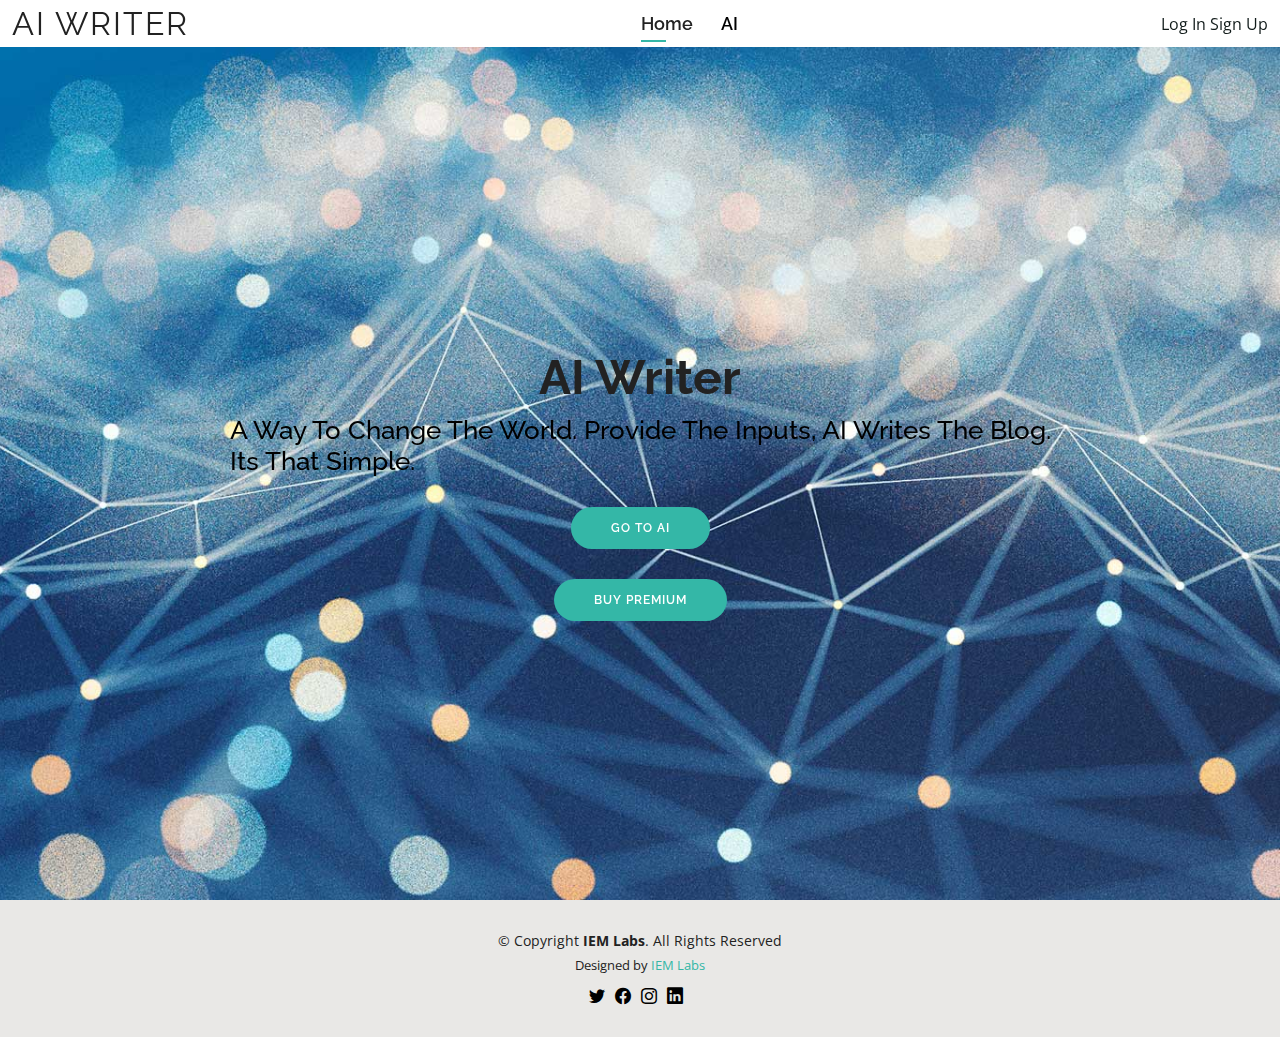
<file: index.html>
<!DOCTYPE html>
<html lang="en">

<head>
  <meta charset="utf-8">
  <meta content="width=device-width, initial-scale=1.0" name="viewport">

  <title>AI Writer</title>
  <meta content="" name="description">
  <meta content="" name="keywords">

  <!-- Favicons -->
  <link href="assets/img/favicon.js" rel="icon">
  <!-- <link href="{% static 'assets/img/apple-touch-icon.png' %}" rel="apple-touch-icon"> -->

  <!-- Google Fonts -->
  <link href="https://fonts.googleapis.com/css?family=Open+Sans:300,300i,400,400i,600,600i,700,700i|Raleway:300,300i,400,400i,500,500i,600,600i,700,700i|Poppins:300,300i,400,400i,500,500i,600,600i,700,700i" rel="stylesheet">

  <!-- Vendor CSS Files -->
  <link href="assets/vendor/aos/aos.css" rel="stylesheet">
  <link href="assets/vendor/bootstrap/css/bootstrap.min.css" rel="stylesheet">
  <link href="assets/vendor/bootstrap-icons/bootstrap-icons.css" rel="stylesheet">
  <link href="assets/vendor/boxicons/css/boxicons.min.css" rel="stylesheet">
  <link href="assets/vendor/glightbox/css/glightbox.min.css" rel="stylesheet">
  <link href="assets/vendor/swiper/swiper-bundle.min.css" rel="stylesheet">

  <!-- Template Main CSS File -->
  <link href="assets/css/style.css" rel="stylesheet">
</head>

<body>
  <!-- ======= Header ======= -->
  <header id="header" class="fixed-top">
    <div class="container-fluid d-flex justify-content-between align-items-center">

      <h1 class="logo me-auto me-lg-0"><a href="index">AI Writer</a></h1>
      <!-- Uncomment below if you prefer to use an image logo -->
      <!-- <a href="index.html" class="logo"><img src="assets/img/logo.png" alt="" class="img-fluid"></a>-->

      <nav id="navbar" class="navbar order-last order-lg-0">
        <ul>
          <li><a class="active" href="index">Home</a></li>
          <li><a href="about">AI</a></li>
        </ul>
        <i class="bi bi-list mobile-nav-toggle"></i>
      </nav><!-- .navbar -->

      <div class="register-buttons">
        <a href="index" class="reg-button">Log In</a>
        <a href="index" class="reg-button">Sign Up</a>
      </div>
    </div>

  </header><!-- End Header -->

  <!-- ======= Hero Section ======= -->
  <section id="hero" class="d-flex align-items-center">
    <div class="container d-flex flex-column align-items-center" data-aos="zoom-in" data-aos-delay="100">
      <h1>AI Writer</h1>
      <h2>A Way To Change The World. Provide The Inputs, AI Writes The Blog. <br> Its That Simple.</h2>
      <a href="about" class="btn-about">Go to AI</a>
      <a href="about" class="btn-about">Buy Premium</a>
    </div>
  </section><!-- End Hero -->

  <!-- ======= Footer ======= -->
  <footer id="footer">
    <div class="container">
      <div class="copyright">
        &copy; Copyright <strong><span>IEM Labs</span></strong>. All Rights Reserved
      </div>
      <div class="credits">
        Designed by <a href="https://www.iemlabs.com/">IEM Labs</a>
      </div>
    </div>
    <div class="footer-social-links">
      <a href="#" class="twitter"><i class="bi bi-twitter"></i></a>
      <a href="#" class="facebook"><i class="bi bi-facebook"></i></a>
      <a href="#" class="instagram"><i class="bi bi-instagram"></i></a>
      <a href="#" class="linkedin"><i class="bi bi-linkedin"></i></i></a>
    </div>
  </footer><!-- End  Footer -->

  <div id="preloader"></div>
  <a href="#" class="back-to-top d-flex align-items-center justify-content-center"><i class="bi bi-arrow-up-short"></i></a>

  <!-- Vendor JS Files -->
  <script src="assets/vendor/aos/aos.js"></script>
  <script src="assets/vendor/bootstrap/js/bootstrap.bundle.min.js"></script>
  <script src="assets/vendor/glightbox/js/glightbox.min.js"></script>
  <script src="assets/vendor/isotope-layout/isotope.pkgd.min.js"></script>
  <script src="assets/vendor/php-email-form/validate.js"></script>
  <script src="assets/vendor/purecounter/purecounter.js"></script>
  <script src="assets/vendor/swiper/swiper-bundle.min.js"></script>
  <script src="assets/vendor/waypoints/noframework.waypoints.js"></script>

  <!-- Template Main JS File -->
  <script src="assets/js/main.js"></script>

</body>

</html>
</file>
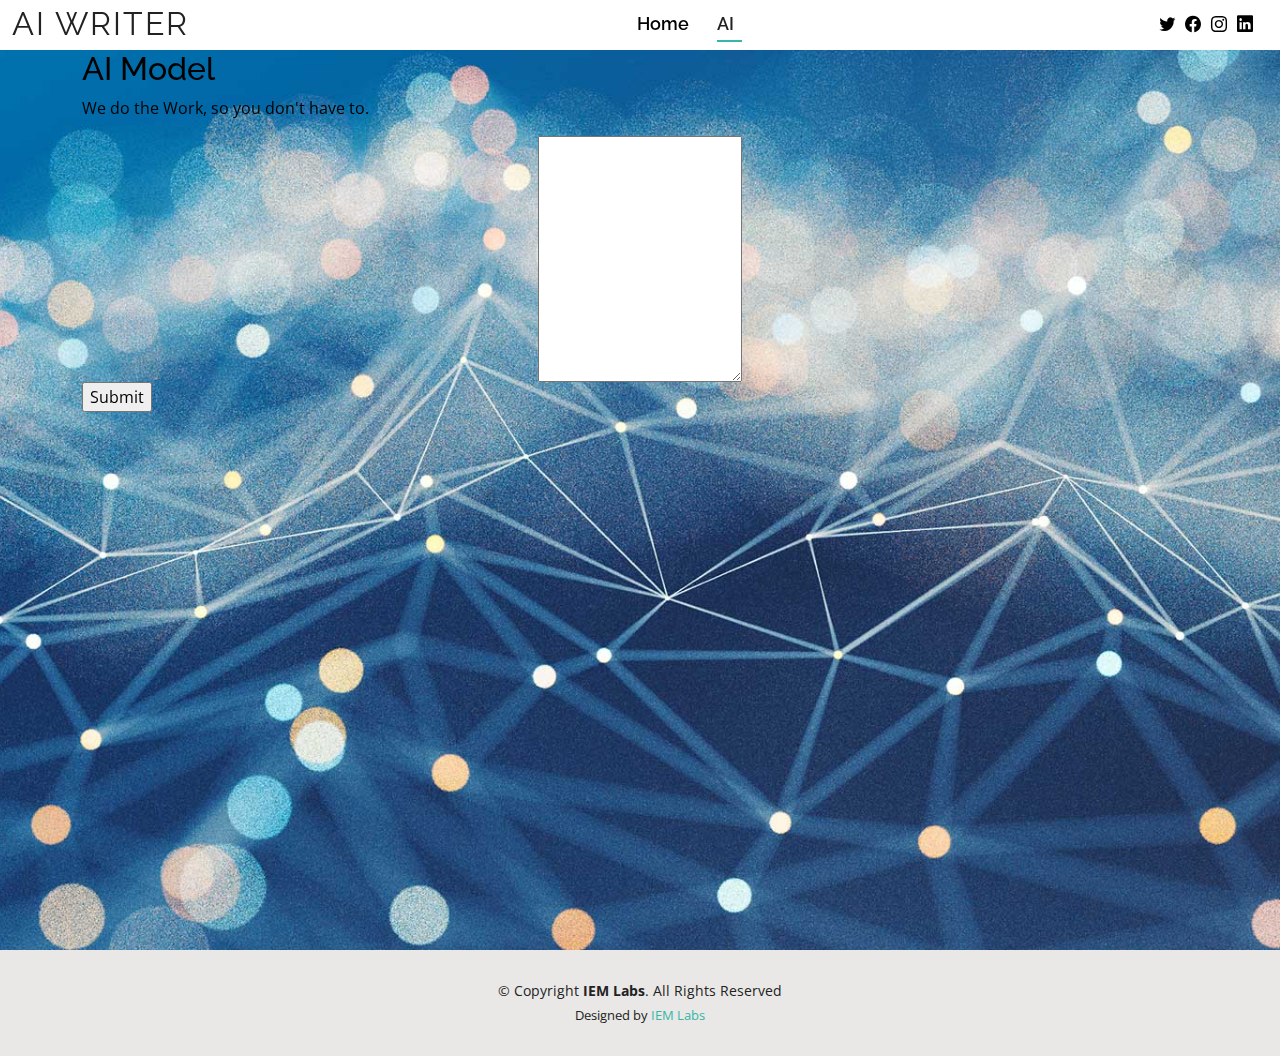
<file: about.html>
<!DOCTYPE html>
<html lang="en">

<head>
  <meta charset="utf-8">
  <meta content="width=device-width, initial-scale=1.0" name="viewport">

  <title>AI Model</title>
  <meta content="" name="description">
  <meta content="" name="keywords">

  <!-- Favicons -->
  <link href="assets/img/favicon.png" rel="icon">
  <link href="assets/img/apple-touch-icon.png" rel="apple-touch-icon">

  <!-- Google Fonts -->
  <link
    href="https://fonts.googleapis.com/css?family=Open+Sans:300,300i,400,400i,600,600i,700,700i|Raleway:300,300i,400,400i,500,500i,600,600i,700,700i|Poppins:300,300i,400,400i,500,500i,600,600i,700,700i"
    rel="stylesheet">

  <!-- Vendor CSS Files -->
  <link href="assets/vendor/aos/aos.css" rel="stylesheet">
  <link href="assets/vendor/bootstrap/css/bootstrap.min.css" rel="stylesheet">
  <link href="assets/vendor/bootstrap-icons/bootstrap-icons.css" rel="stylesheet">
  <link href="assets/vendor/boxicons/css/boxicons.min.css" rel="stylesheet">
  <link href="assets/vendor/glightbox/css/glightbox.min.css" rel="stylesheet">
  <link href="assets/vendor/swiper/swiper-bundle.min.css" rel="stylesheet">

  <!-- Template Main CSS File -->
  <link href="assets/css/style.css" rel="stylesheet">
</head>

<body>

  <!-- ======= Header ======= -->
  <header id="header" class="fixed-top">
    <div class="container-fluid d-flex justify-content-between align-items-center">

      <h1 class="logo me-auto me-lg-0"><a href="index">AI Writer</a></h1>
      <!-- Uncomment below if you prefer to use an image logo -->
      <!-- <a href="index.html" class="logo"><img src="assets/img/logo.png" alt="" class="img-fluid"></a>-->

      <nav id="navbar" class="navbar order-last order-lg-0">
        <ul>
          <li><a href="index">Home</a></li>
          <li><a class="active" href="about">AI</a></li>
          <!-- <li><a href="resume.html">Resume</a></li>
          <li><a href="services.html">Services</a></li>
          <li><a href="portfolio.html">Portfolio</a></li>
          <li><a href="contact.html">Contact</a></li> -->
        </ul>
        <i class="bi bi-list mobile-nav-toggle"></i>
      </nav><!-- .navbar -->

      <div class="header-social-links">
        <a href="#" class="twitter"><i class="bi bi-twitter"></i></a>
        <a href="#" class="facebook"><i class="bi bi-facebook"></i></a>
        <a href="#" class="instagram"><i class="bi bi-instagram"></i></a>
        <a href="#" class="linkedin"><i class="bi bi-linkedin"></i></i></a>
      </div>
    </div>
  </header><!-- End Header -->

  <main id="main">

    <!-- ======= AI Section ======= -->
    <section id="about" class="about">
      <div class="container" data-aos="fade-up">

        <div class="section-title">
          <h2>AI Model</h2>
          <p>We do the Work, so you don't have to. </p>
        </div>

        <form id='form' method="POST" action="output">
          <!-- {% csrf_token %} -->
          <textarea id='ai-input' name="text" rows=10 columns=20></textarea>
          <input id='submit-btn' type="submit">
        </form>

  </main>

  <!-- ======= Footer ======= -->
  <footer id="footer">
    <div class="container">
      <div class="copyright">
        &copy; Copyright <strong><span>IEM Labs</span></strong>. All Rights Reserved
      </div>
      <div class="credits">
        Designed by <a href="https://www.iemlabs.com/">IEM Labs</a>
      </div>
    </div>
  </footer><!-- End  Footer -->

  <div id="preloader"></div>
  <a href="#" class="back-to-top d-flex align-items-center justify-content-center"><i
      class="bi bi-arrow-up-short"></i></a>

  <!-- Vendor JS Files -->
  <script src="assets/vendor/aos/aos.js"></script>
  <script src="assets/vendor/bootstrap/js/bootstrap.bundle.min.js"></script>
  <script src="assets/vendor/glightbox/js/glightbox.min.js"></script>
  <script src="assets/vendor/isotope-layout/isotope.pkgd.min.js"></script>
  <script src="assets/vendor/php-email-form/validate.js"></script>
  <script src="assets/vendor/purecounter/purecounter.js"></script>
  <script src="assets/vendor/swiper/swiper-bundle.min.js"></script>
  <script src="assets/vendor/waypoints/noframework.waypoints.js"></script>

  <!-- Template Main JS File -->
  <script src="assets/js/main.js"></script>

</body>

</html>
</file>
<file: assets/css/style.css>
/*--------------------------------------------------------------
# General
--------------------------------------------------------------*/
body {
  font-family: "Open Sans", sans-serif;
  color: #000000;
}

a {
  color: #111b1a;
  text-decoration: none;
  align-content: center;
}

a:hover {
  color: #51cdbe;
  text-decoration: none;
}

h1, h2, h3, h4, h5, h6 {
  font-family: "Raleway", sans-serif;
}

#main {
  margin-top: 50px;
}

@media (max-width: 992px) {
  #main {
    margin-top: 30px;
  }
}

/*--------------------------------------------------------------
# Preloader
--------------------------------------------------------------*/
#preloader {
  position: fixed;
  top: 0;
  left: 0;
  right: 0;
  bottom: 0;
  z-index: 9999;
  overflow: hidden;
  background: #fff;
}

#preloader:before {
  content: "";
  position: fixed;
  top: calc(50% - 30px);
  left: calc(50% - 30px);
  border: 6px solid #34b7a7;
  border-top-color: #dcf5f2;
  border-radius: 50%;
  width: 60px;
  height: 60px;
  -webkit-animation: animate-preloader 1s linear infinite;
  animation: animate-preloader 1s linear infinite;
}

@-webkit-keyframes animate-preloader {
  0% {
    transform: rotate(0deg);
  }
  100% {
    transform: rotate(360deg);
  }
}

@keyframes animate-preloader {
  0% {
    transform: rotate(0deg);
  }
  100% {
    transform: rotate(360deg);
  }
}

/*--------------------------------------------------------------
# Back to top button
--------------------------------------------------------------*/
.back-to-top {
  position: fixed;
  visibility: hidden;
  opacity: 0;
  right: 15px;
  bottom: 15px;
  z-index: 996;
  background: #34b7a7;
  width: 40px;
  height: 40px;
  border-radius: 50px;
  transition: all 0.4s;
}

.back-to-top i {
  font-size: 24px;
  color: #fff;
  line-height: 0;
}

.back-to-top:hover {
  background: #49cbbb;
  color: #fff;
}

.back-to-top.active {
  visibility: visible;
  opacity: 1;
}

/*--------------------------------------------------------------
# Header
--------------------------------------------------------------*/
#header {
  background: #ffffff;
  box-shadow: 0px 0px 25px 0 rgba(0, 0, 0, 0);
  z-index: 997;
  padding: 0px 0;
  background: white;
}

#header .logo {
  font-size: 32px;
  margin: 0;
  padding: 0;
  line-height: 1;
  font-weight: 400;
  letter-spacing: 2px;
  text-transform: uppercase;
}

#header .logo a {
  color: #222222;
}

#header .logo img {
  max-height: 40px;
}

@media (max-width: 992px) {
  #header .logo {
    font-size: 28px;
  }
}

/*--------------------------------------------------------------
# Social Links
--------------------------------------------------------------*/
.header-social-links {
  padding-right: 15px;
}

.header-social-links a {
  color: #000000;
  padding-left: 6px;
  display: inline-block;
  line-height: 0px;
  transition: 0.3s;
  font-size: 16px;
}

.header-social-links a:hover {
  color: #34b7a7;
}

.footer-social-links {
  padding-right: 15px;
  padding-top: 10px;
}

.footer-social-links a {
  color: #000000;
  padding-left: 6px;
  display: inline-block;
  line-height: 0px;
  transition: 0.3s;
  font-size: 16px;
}

.footer-social-links a:hover {
  color: #34b7a7;
}


/*--------------------------------------------------------------
# Navigation Menu
--------------------------------------------------------------*/
/**
* Desktop Navigation 
*/
.navbar {
  padding: 0;
}

.navbar ul {
  margin: 0;
  padding: 0;
  display: flex;
  list-style: none;
  align-items: center;
}

.navbar li {
  position: relative;
  padding: 10px 0 10px 28px;
}

.navbar a, .navbar a:focus {
  display: flex;
  align-items: center;
  justify-content: space-between;
  font-family: "Raleway", sans-serif;
  font-size: 18px;
  font-weight: 600;
  color: #000000;
  white-space: nowrap;
  transition: 0.3s;
  position: relative;
}

.navbar a i, .navbar a:focus i {
  font-size: 12px;
  line-height: 0;
  margin-left: 5px;
}

.navbar > ul > li > a:before {
  content: "";
  position: absolute;
  width: 0;
  height: 2px;
  bottom: -5px;
  left: 0;
  background-color: #34b7a7;
  visibility: hidden;
  width: 0px;
  transition: all 0.3s ease-in-out 0s;
}

.navbar a:hover:before, .navbar li:hover > a:before, .navbar .active:before {
  visibility: visible;
  width: 25px;
}

.navbar a:hover, .navbar .active, .navbar .active:focus, .navbar li:hover > a {
  color: #222222;
}

.navbar .dropdown ul {
  display: block;
  position: absolute;
  left: 14px;
  top: calc(100% + 30px);
  margin: 0;
  padding: 10px 0;
  z-index: 99;
  opacity: 0;
  visibility: hidden;
  background: #fff;
  box-shadow: 0px 0px 30px rgba(127, 137, 161, 0.25);
  transition: 0.3s;
  border-radius: 4px;
}

.navbar .dropdown ul li {
  min-width: 200px;
  padding: 0;
}

.navbar .dropdown ul a {
  padding: 10px 20px;
  font-size: 15px;
  text-transform: none;
  font-weight: 600;
}

.navbar .dropdown ul a i {
  font-size: 12px;
}

.navbar .dropdown ul a:hover, .navbar .dropdown ul .active:hover, .navbar .dropdown ul li:hover > a {
  color: #34b7a7;
}

.navbar .dropdown:hover > ul {
  opacity: 1;
  top: 100%;
  visibility: visible;
}

.navbar .dropdown .dropdown ul {
  top: 0;
  left: calc(100% - 30px);
  visibility: hidden;
}

.navbar .dropdown .dropdown:hover > ul {
  opacity: 1;
  top: 0;
  left: 100%;
  visibility: visible;
}

@media (max-width: 1366px) {
  .navbar .dropdown .dropdown ul {
    left: -90%;
  }
  .navbar .dropdown .dropdown:hover > ul {
    left: -100%;
  }
}

/**
* Mobile Navigation 
*/
.mobile-nav-toggle {
  color: #222222;
  font-size: 28px;
  cursor: pointer;
  display: none;
  line-height: 0;
  transition: 0.5s;
}

.mobile-nav-toggle.bi-x {
  color: #fff;
}

@media (max-width: 991px) {
  .mobile-nav-toggle {
    display: block;
  }
  .navbar ul {
    display: none;
  }
}

.navbar-mobile {
  position: fixed;
  overflow: hidden;
  top: 0;
  right: 0;
  left: 0;
  bottom: 0;
  background: rgba(9, 9, 9, 0.9);
  transition: 0.3s;
  z-index: 999;
}

.navbar-mobile .mobile-nav-toggle {
  position: absolute;
  top: 15px;
  right: 15px;
}

.navbar-mobile ul {
  display: block;
  position: absolute;
  top: 55px;
  right: 15px;
  bottom: 15px;
  left: 15px;
  padding: 10px 0;
  border-radius: 10px;
  background-color: #fff;
  overflow-y: auto;
  transition: 0.3s;
}

.navbar-mobile a {
  font-size: 15px;
  padding-right: 15px;
  color: #222222;
}

.navbar-mobile a:hover, .navbar-mobile .active, .navbar-mobile li:hover > a {
  color: #34b7a7;
}

.navbar-mobile .getstarted {
  margin: 15px;
}

.navbar-mobile .dropdown ul {
  position: static;
  display: none;
  margin: 10px 20px;
  padding: 10px 0;
  z-index: 99;
  opacity: 1;
  visibility: visible;
  background: #fff;
  box-shadow: 0px 0px 30px rgba(127, 137, 161, 0.25);
}

.navbar-mobile .dropdown ul li {
  min-width: 200px;
}

.navbar-mobile .dropdown ul a {
  padding: 10px 20px;
}

.navbar-mobile .dropdown ul a i {
  font-size: 12px;
}

.navbar-mobile .dropdown ul a:hover, .navbar-mobile .dropdown ul .active:hover, .navbar-mobile .dropdown ul li:hover > a {
  color: #34b7a7;
}

.navbar-mobile .dropdown > .dropdown-active {
  display: block;
}

/*--------------------------------------------------------------
# Log In / Sign Up Buttons
--------------------------------------------------------------*/

#header .register-buttons{
  background: transparent;
  border-radius: 5px;

}

/*--------------------------------------------------------------
# Hero Section
--------------------------------------------------------------*/
#hero {
  width: 100%;
  height: 100vh;
  background: url("../img/ai-solutions-neural-networks.jpg") top right;
  background-size: cover;
}

#hero .container {
  padding-top: 70px;
  position: relative;
  align-content: center;
}

@media (max-width: 992px) {
  #hero .container {
    padding-top: 58px;
  }
}

#hero h1 {
  margin: 0;
  font-size: 48px;
  font-weight: 700;
  line-height: 56px;
  color: #222222;
}

#hero h2 {
  color: #000000;
  margin: 10px 0 0 0;
  font-size: 26px;
  align-content: center;
}

#hero .btn-about {
  font-family: "Raleway", sans-serif;
  text-transform: uppercase;
  font-weight: 600;
  font-size: 12px;
  letter-spacing: 1px;
  display: inline-block;
  padding: 12px 40px;
  border-radius: 50px;
  transition: 0.5s;
  margin-top: 30px;
  color: #fff;
  background: #34b7a7;
}

#hero .btn-about:hover {
  background: #3dc8b7;
}

@media (min-width: 1024px) {
  #hero {
    background-attachment: fixed;
  }
}

@media (max-width: 992px) {
  #hero:before {
    content: "";
    background: rgba(255, 255, 255, 0.8);
    position: absolute;
    bottom: 0;
    top: 0;
    left: 0;
    right: 0;
  }
  #hero h1 {
    font-size: 28px;
    line-height: 36px;
  }
  #hero h2 {
    font-size: 18px;
    line-height: 24px;
  }
}

/*--------------------------------------------------------------
# About
--------------------------------------------------------------*/

#form{
  align-content: center;
}

#ai-input{
  align-content: center;
}

textarea {
  margin: auto;
  display: block;
}

#submit-btn{
  align-content: center;
}

#main {
  width: 100%;
  height: 100vh;
  background: url("../img/ai-solutions-neural-networks.jpg") top right;
  background-size: cover;
}


.about .content h3 {
  font-weight: 700;
  font-size: 26px;
  color: #555555;
}

.about .content ul {
  list-style: none;
  padding: 0;
}

.about .content ul li {
  padding-bottom: 10px;
}

.about .content ul i {
  font-size: 20px;
  padding-right: 2px;
  color: #34b7a7;
}

.about .content p:last-child {
  margin-bottom: 0;
}

/*--------------------------------------------------------------
# Footer
--------------------------------------------------------------*/
#footer {
  background: #e9e8e6;
  padding: 30px 0;
  color: #222222;
  font-size: 14px;
  text-align: center;
}

#footer .credits {
  padding-top: 5px;
  font-size: 13px;
}

#footer .credits a {
  color: #34b7a7;
}
</file>
